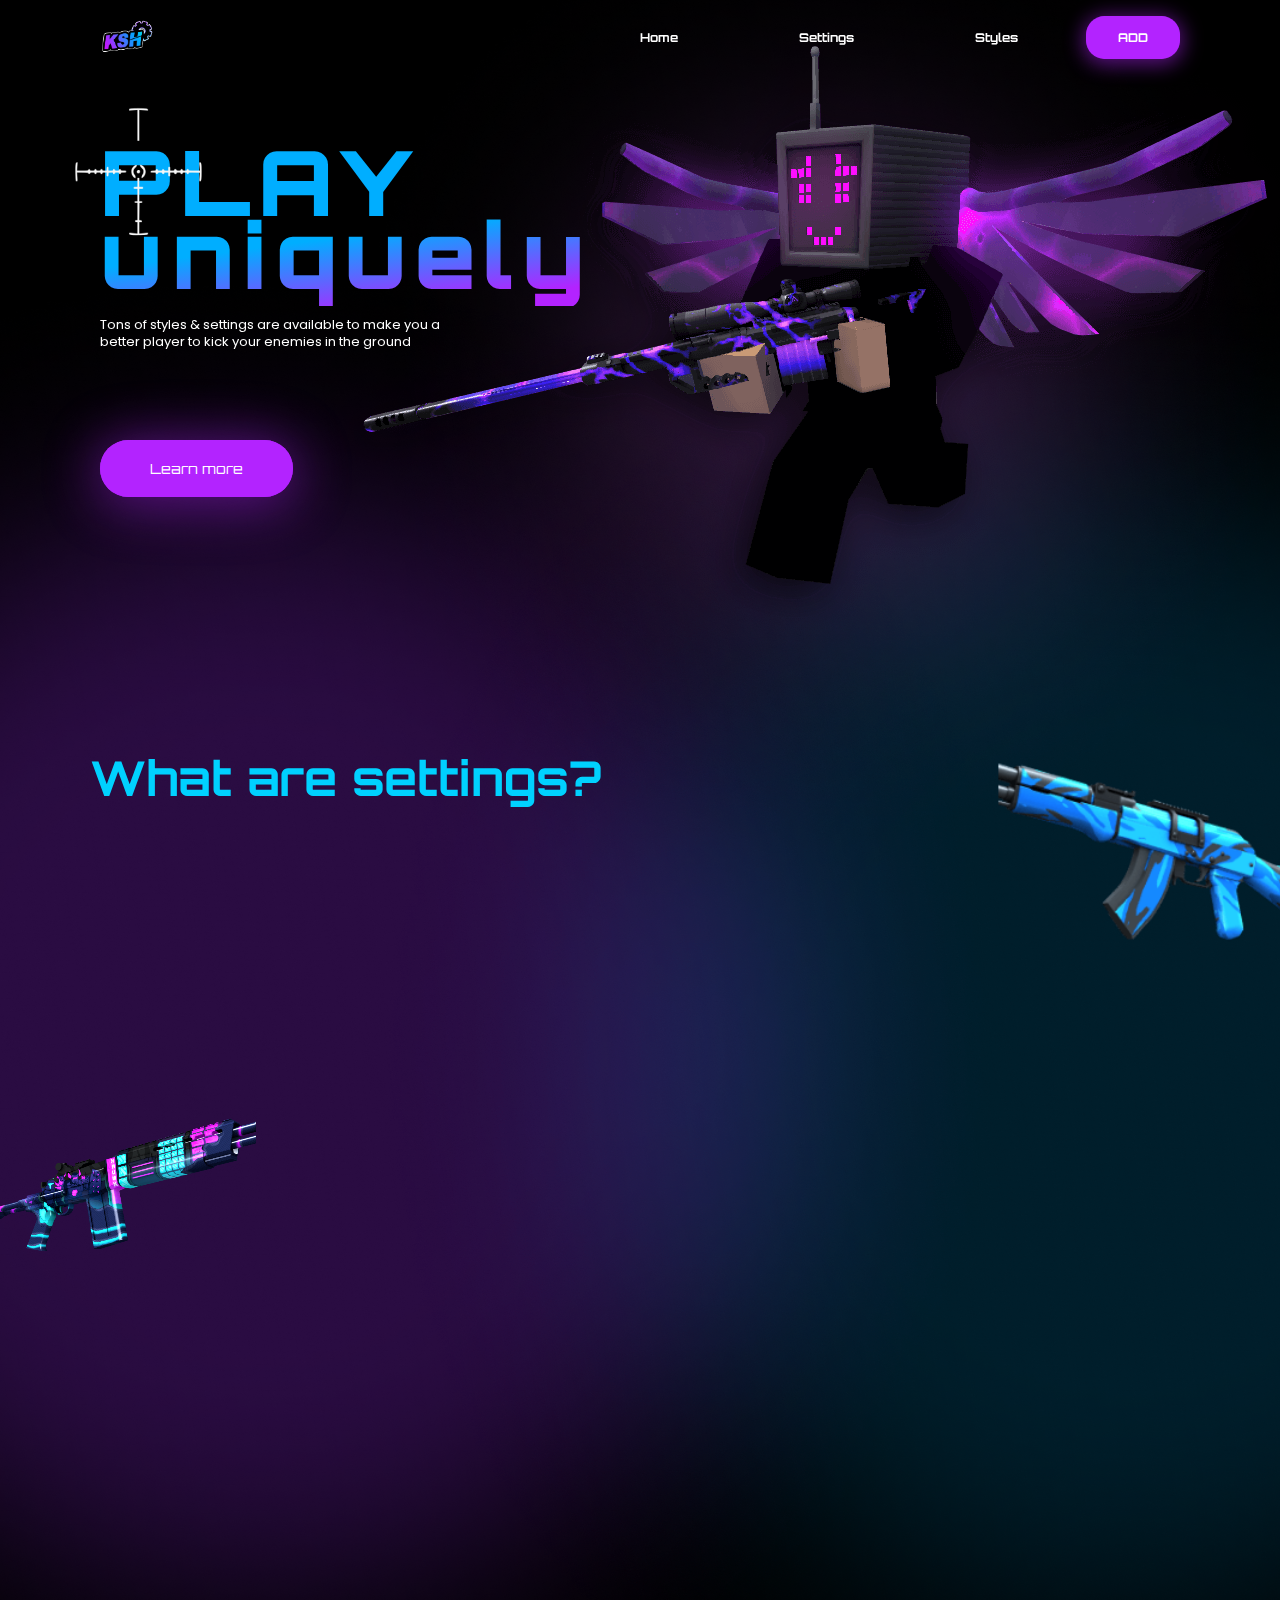
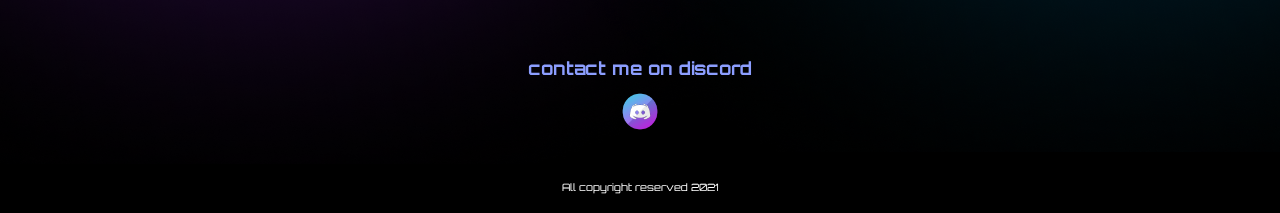
<file: index.html>
<html lang="en">

<head>
    <meta charset="UTF-8">
    <meta name="viewport" content="width=device-width, initial-scale=1.0">
    <link rel="preconnect" href="https://fonts.gstatic.com">
    <link href="https://fonts.googleapis.com/css2?family=Orbitron:wght@700;900&display=swap" rel="stylesheet">
    <link rel="preconnect" href="https://fonts.gstatic.com">
    <link href="https://fonts.googleapis.com/css2?family=Orbitron:wght@700;900&family=Poppins:wght@500;600&display=swap"
        rel="stylesheet">
    <link rel="preconnect" href="https://fonts.gstatic.com">
    <link href="https://fonts.googleapis.com/css2?family=Poppins&display=swap" rel="stylesheet">
    <link href="https://unpkg.com/aos@2.3.1/dist/aos.css" rel="stylesheet">
    <link rel="stylesheet" href="css/main.css">
    <title>Document</title>
</head>

<body>

    <header class="header">
        <div class="header__logo"><img src="img/ksh_logo.png" alt=""></div>

        <div class="header__nav">

            <ul class="header__nav--ul">
                <li class="header__nav--items"><a href="/index.html">Home</a></li>
                <li class="header__nav--items"><a href="/settings.html">Settings</a></li>
                <li class="header__nav--items"><a href="/styles.html">Styles</a></li>
            </ul>

            <a href="#" class="btn header__btn--add">ADD</a>
        </div>

    </header>

    <div class="main">
        <div class="landing-page">
            <div data-aos="fade-left"class="cross"><img src="img/cross.png" alt=""></div>
            <h1 data-aos="fade-right" class="slogan">
                PLAY <br> uniquely
            </h1>

            <p data-aos="fade-right" class="slogan--text">
                Tons of styles & settings are available to make you a better player to
                kick your enemies in the ground
            </p>

            <a data-aos="fade-right" href="#" class="btn btn--learnmore">Learn more</a>



            <div data-aos="fade-right" class="krunker-caracter">
                <img src="img/krunker-render2.png" alt="">
            </div>

            <div class="krunker-eclipse">
                <img src="img/Ellipse 1.png" alt="">
            </div>




        </div>


        <section class="home__section">
            <div data-aos="fade-right" class="e8">
                <img src="img/Ellipse 8.png" alt="">
            </div>

            <div data-aos="fade-right" class="e9">
                <img src="img/Ellipse 9.png" alt="">
            </div>

            <div class="description">
                <div class="description__settings">
                    <div class="settings__img1"><img src="img/454f0c4dedea865ec81c61c07a249557.png" alt=""></div>

                    <h1 data-aos="fade-right">What are settings?</h1>
                    <p data-aos="fade-right">les versions sont sous forme de fichier css qui vont te permettre de jouer le jeux sous un angle
                        different!, autrement dit, des decorations du jeux seront disponibles et vous pouvez choisir
                        n’importe laquelle.
                        Vous pourrez aussi soumettre votre propre CSS afin
                        d’elargir cette communauté et proposer des decorations inedites et hots du commun, click here to
                        add settings</p>
                </div>


                <div class="description__styles">

                    <div class="styles__img1"><img src="img/Weapon_8_m0_50.png" alt=""></div>

                    <h1 data-aos="fade-left">What are styles?</h1>
                    <p data-aos="fade-left">les versions sont sous forme de fichier css qui vont te permettre de jouer le jeux sous un angle
                        different!, autrement dit, des decorations du jeux seront disponibles et vous pouvez choisir
                        n’importe laquelle.
                        Vous pourrez aussi soumettre votre propre CSS afin
                        d’elargir cette communauté et proposer des decorations inedites et hots du commun, click here to
                        add settings</p>



                </div>
            </div>



        </section>
    </div>

    <footer class="footer">
        <h1>contact me on discord </h1>
        <div class="discord"><img src="img/Discord.png" alt=""></div>
        <p>All copyright reserved 2021</p>
    </footer>

    <script src="https://unpkg.com/aos@2.3.1/dist/aos.js"></script>
    <script>
        AOS.init();
      </script>

</body>

</html>
</file>
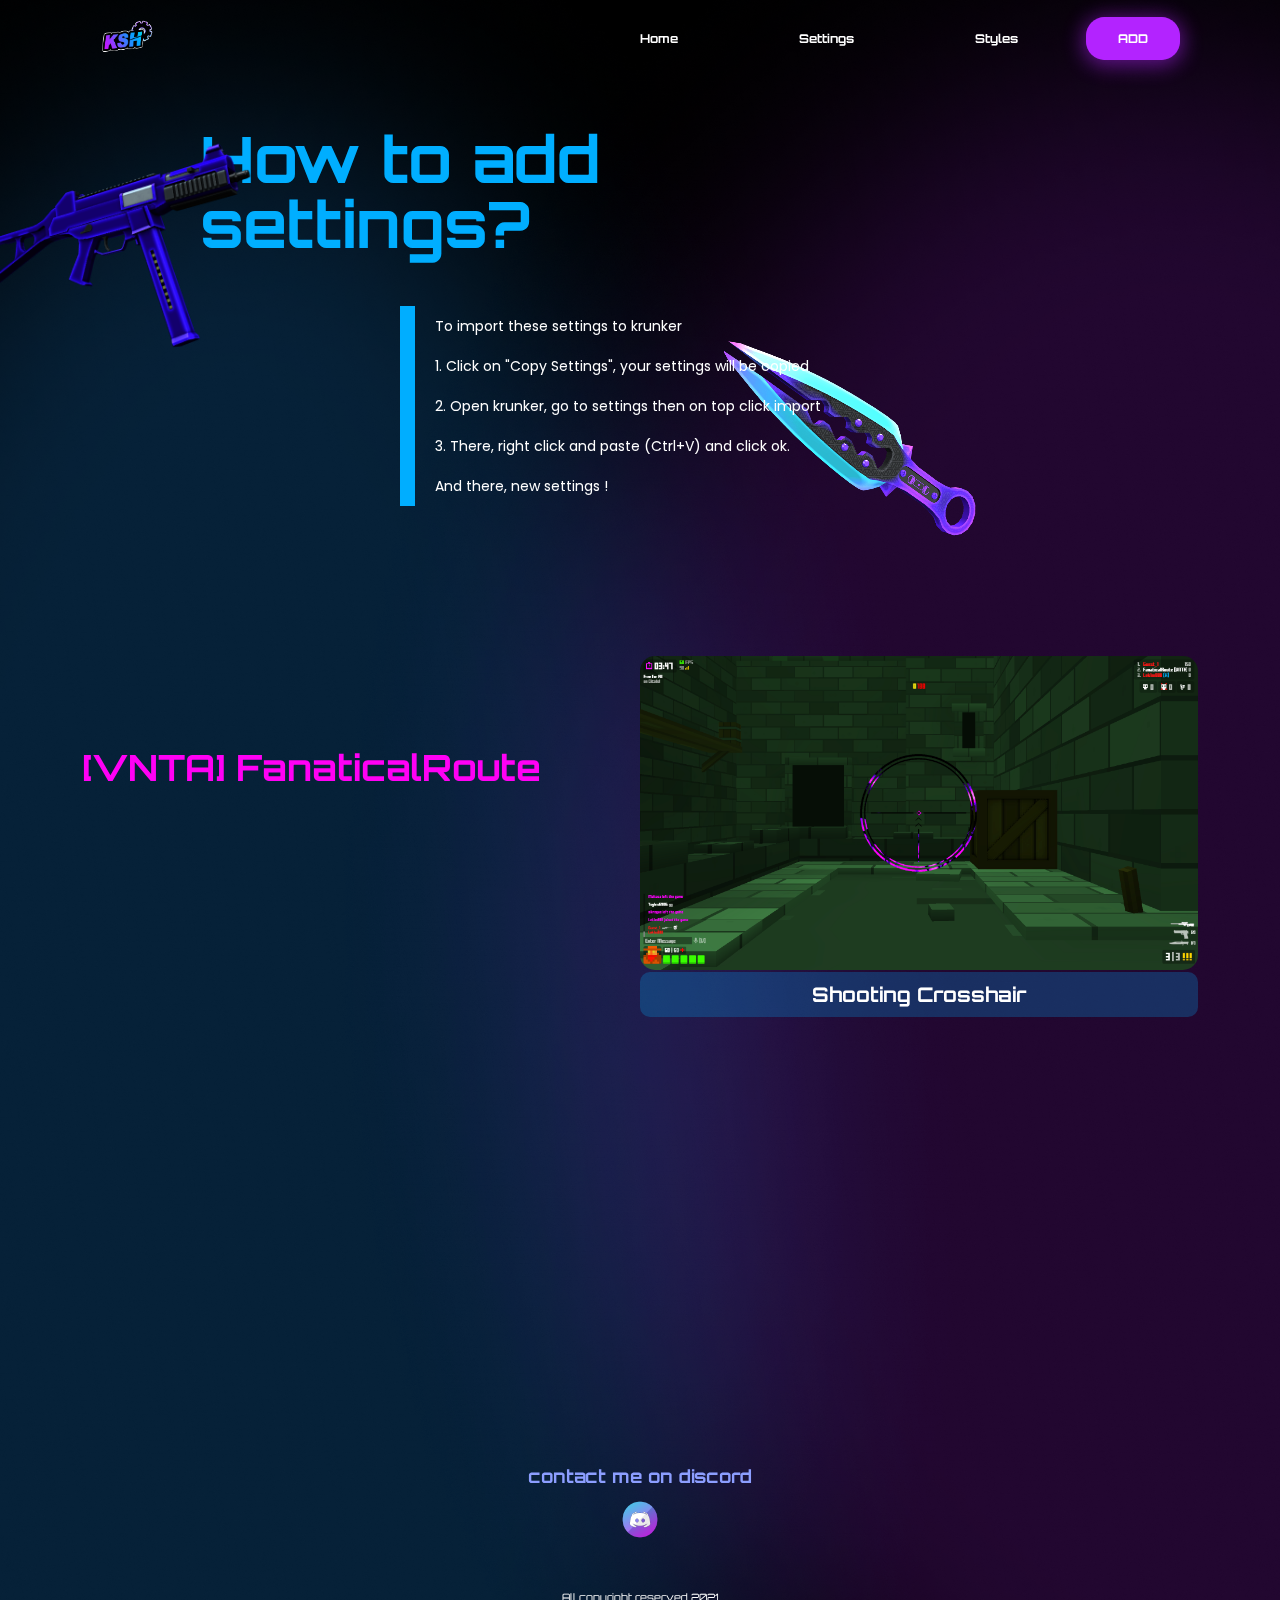
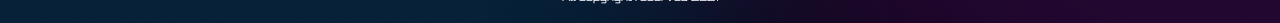
<file: settings.html>
<!DOCTYPE html>
<html lang="en">

<head>
    <meta charset="UTF-8">
    <meta name="viewport" content="width=device-width, initial-scale=1.0">
    <link rel="preconnect" href="https://fonts.gstatic.com">
    <link href="https://fonts.googleapis.com/css2?family=Orbitron:wght@700;900&display=swap" rel="stylesheet">
    <link rel="preconnect" href="https://fonts.gstatic.com">
    <link href="https://fonts.googleapis.com/css2?family=Orbitron:wght@700;900&family=Poppins:wght@500;600&display=swap"
        rel="stylesheet">
    <link rel="preconnect" href="https://fonts.gstatic.com">
    <link href="https://fonts.googleapis.com/css2?family=Poppins&display=swap" rel="stylesheet">
    <link href="https://unpkg.com/aos@2.3.1/dist/aos.css" rel="stylesheet">
    <link rel="stylesheet" href="css/main.css">
    <title>Document</title>
</head>

<body>
    <div class="eclipse-blue"><img src="img/Ellipse blue.png" alt=""></div>
    <div class="eclipse-rose"><img src="img/Ellipse pink.png" alt=""></div>

    <header class="header">
        <div class="header__logo"><img src="img/ksh_logo.png" alt=""></div>

        <div class="header__nav">

            <ul class="header__nav--ul">
                <li class="header__nav--items"><a href="/index.html">Home</a></li>
                <li class="header__nav--items"><a href="/settings.html">Settings</a></li>
                <li class="header__nav--items"><a href="/styles.html">Styles</a></li>
            </ul>

            <a href="#" class="btn header__btn--add">ADD</a>
        </div>

    </header>

    <div class="settings">
        <div class="blue-weapon"><img src="img/blue weapon.png" alt=""></div>
        <div class="knife"><img src="img/knife.png" alt=""></div>
        <h1 class="settings--heading">How to add <br> settings?</h1>

        
        <p data-aos="fade-right" class="settings--steps">

            To import these settings to krunker <br>
            
            1. Click on "Copy Settings", your settings will be copied <br>
            
            2. Open krunker, go to settings then on top click import <br>
            
            3. There, right click and paste (Ctrl+V) and click ok. <br>
            
            And there, new settings !</p>
        
        
    </div>

    <div class="settings--list">

        <div class="settings__product">
            <div class="settings__product--description">
                <h1 data-aos="fade-right" class="settings__product--name">[VNTA] FanaticalRoute</h1>
                <p data-aos="fade-right" class="settings__product--text">
                    This are the settings from the developper of this website, 
                    this can enhance your skill for pubstomping and insane trickshots. </p>

                    <a data-aos="fade-right" href="#" class=" btn settings__product--btn">DOWNLOAD</a>
            </div>

            <div class="settings__product--image">
                <div data-aos="flip-left" class="settings__product--image1"><img src="img/Screenshot Scope.png" alt=""></div>
                <h2 class="settings__product--image--name">Shooting Crosshair</h2>

            
            </div>
        </div>




    </div>
    <footer class="footer">
        <h1>contact me on discord </h1>
        <div class="discord"><img src="img/Discord.png" alt=""></div>
        <p>All copyright reserved 2021</p>
    </footer>

    <script src="https://unpkg.com/aos@2.3.1/dist/aos.js"></script>
    <script>
        AOS.init();
      </script>

</body>

</html>
</file>
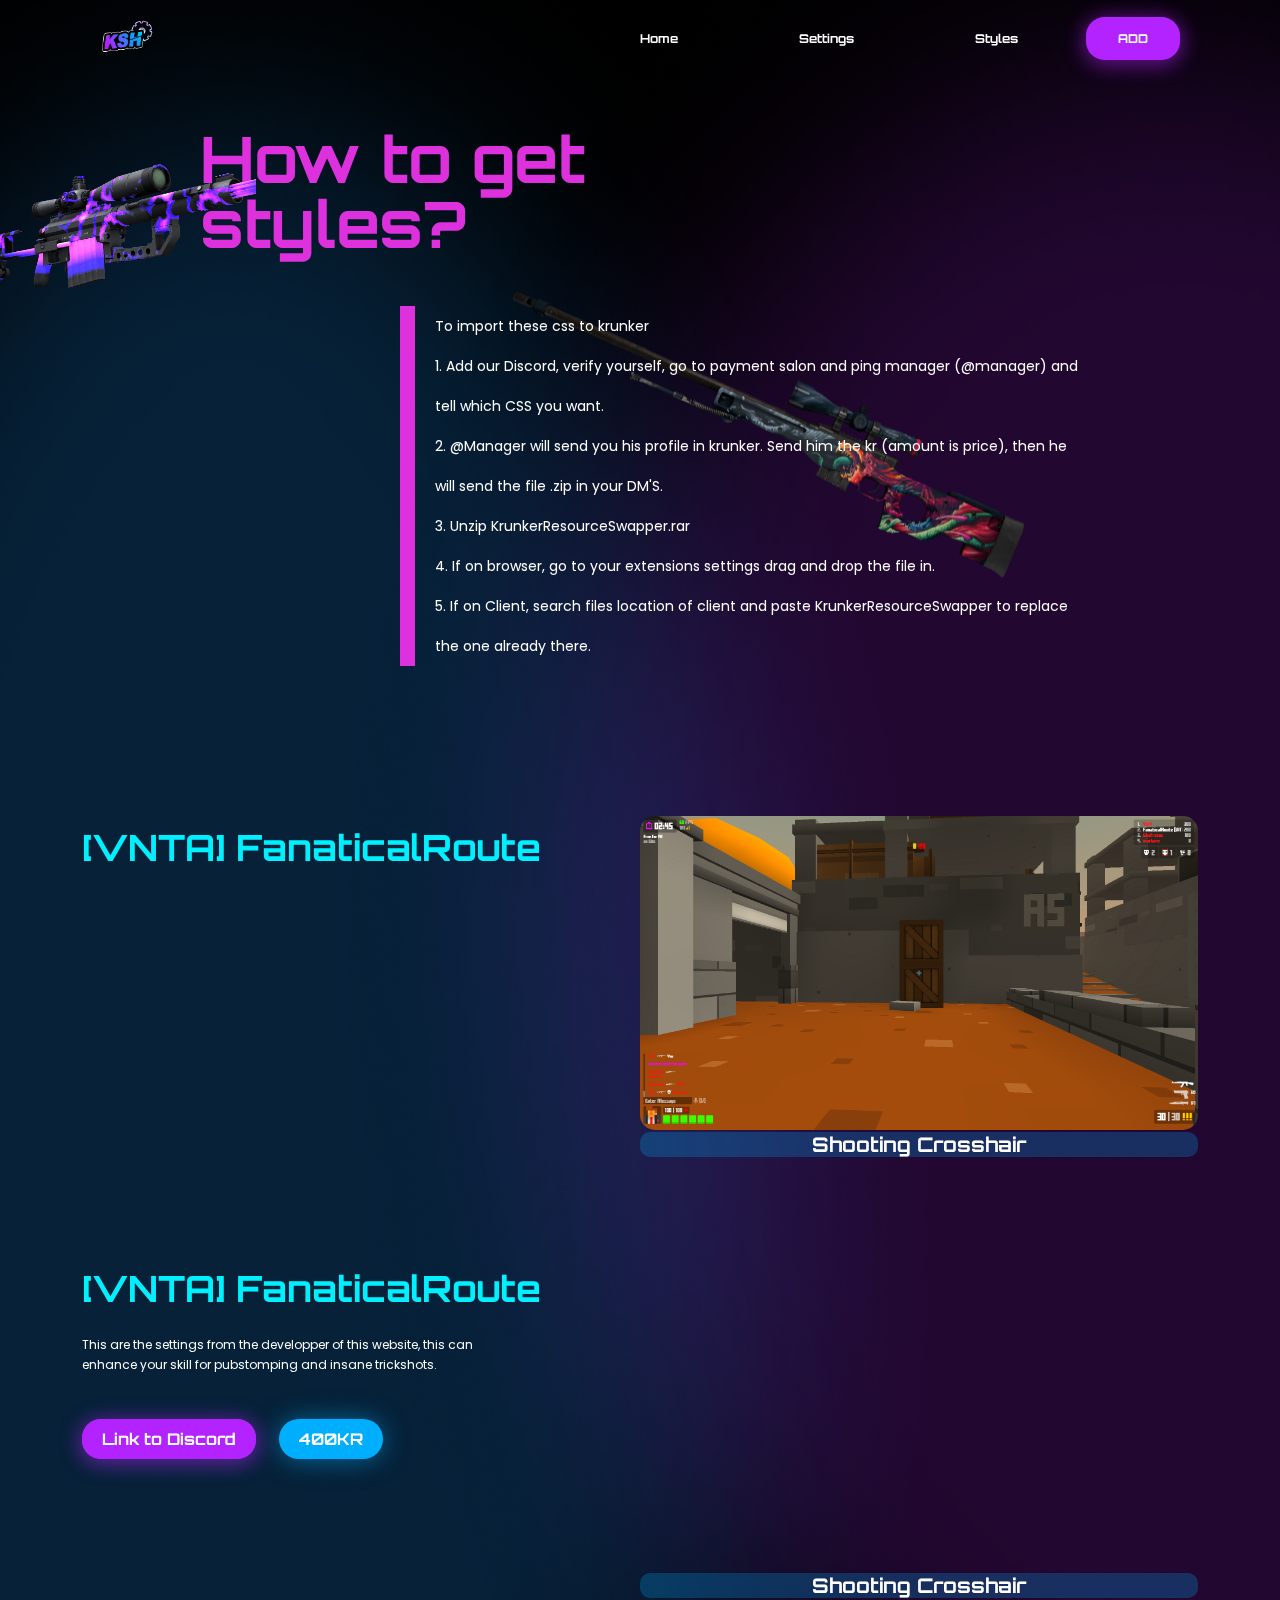
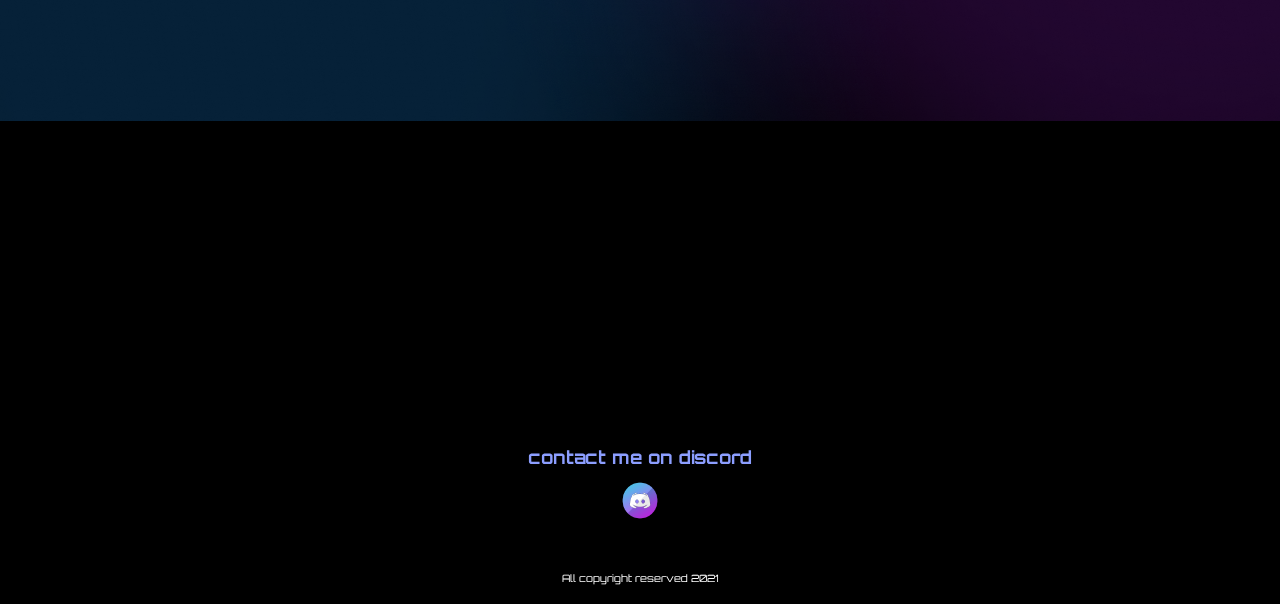
<file: styles.html>
<!DOCTYPE html>
<html lang="en">

<head>
    <meta charset="UTF-8">
    <meta name="viewport" content="width=device-width, initial-scale=1.0">
    <link rel="preconnect" href="https://fonts.gstatic.com">
    <link href="https://fonts.googleapis.com/css2?family=Orbitron:wght@700;900&display=swap" rel="stylesheet">
    <link rel="preconnect" href="https://fonts.gstatic.com">
    <link href="https://fonts.googleapis.com/css2?family=Orbitron:wght@700;900&family=Poppins:wght@500;600&display=swap"
        rel="stylesheet">
    <link rel="preconnect" href="https://fonts.gstatic.com">
    <link href="https://fonts.googleapis.com/css2?family=Poppins&display=swap" rel="stylesheet">
    <link href="https://unpkg.com/aos@2.3.1/dist/aos.css" rel="stylesheet">
    <link rel="stylesheet" href="css/main.css">
    <title>Document</title>
</head>

<body>

    <div class="eclipse-blue"><img src="img/Ellipse blue.png" alt=""></div>
    <div class="eclipse-rose"><img src="img/Ellipse pink.png" alt=""></div>

    <header class="header">
        <div class="header__logo"><img src="img/ksh_logo.png" alt=""></div>

        <div class="header__nav">

            <ul class="header__nav--ul">
                <li class="header__nav--items"><a href="/index.html">Home</a></li>
                <li class="header__nav--items"><a href="/settings.html">Settings</a></li>
                <li class="header__nav--items"><a href="/styles.html">Styles</a></li>
            </ul>

            <a href="#" class="btn header__btn--add">ADD</a>
        </div>

    </header>

    <div class="styles">
        <div class="pink-weapon"><img src="img/Sniper_intervention_preview.png" alt=""></div>
        <div class="multicolor-weapon"><img src="img/6888185_preview.png" alt=""></div>
        <h1 class="styles--heading">How to get <br> styles?</h1>


        <p class="styles--steps">



            To import these css to krunker <br>

            1. Add our Discord, verify yourself, go to payment salon and ping manager (@manager) and tell which CSS you
            want. <br>

            2. @Manager will send you his profile in krunker. Send him the kr (amount is price), then he will send the
            file .zip in your DM'S. <br>

            3. Unzip KrunkerResourceSwapper.rar <br>

            4. If on browser, go to your extensions settings drag and drop the file in. <br>

            5. If on Client, search files location of client and paste KrunkerResourceSwapper to replace the one already
            there.</p>


    </div>

    <div class="styles--list">

        <div class="styles__product">
            <div class="styles__product--description">
                <h1 data-aos="fade-left" class="styles__product--name">[VNTA] FanaticalRoute</h1>
                <p data-aos="fade-left" class="styles__product--text">
                    This are the settings from the developper of this website,
                    this can enhance your skill for pubstomping and insane trickshots. </p>

                <a data-aos="fade-left" href="#" class=" btn styles__product--btn">Link to Discord</a>
                <a data-aos="fade-left" href="#" class=" btn  btn1">400KR</a>
            </div>

            <div class="styles__product--image">
                <div data-aos="flip-left" class="styles__product--image1"><img src="img/Screenshot crosshair.png" alt=""></div>
                <h2 class="styles__product--image--name">Shooting Crosshair</h2>


            </div>
        </div>
        <div class="styles__product">
            <div class="styles__product--description">
                <h1 class="styles__product--name">[VNTA] FanaticalRoute</h1>
                <p class="styles__product--text">
                    This are the settings from the developper of this website,
                    this can enhance your skill for pubstomping and insane trickshots. </p>

                <a href="#" class=" btn styles__product--btn">Link to Discord</a>
                <a href="#" class=" btn  btn1">400KR</a>
            </div>

            <div class="styles__product--image">
                <div data-aos="flip-left" class="styles__product--image1"><img src="img/Screenshot crosshair.png" alt=""></div>
                <h2 class="styles__product--image--name">Shooting Crosshair</h2>


            </div>
        </div>




    </div>
    <footer class="footer">
        <h1>contact me on discord </h1>
        <div class="discord"><img src="img/Discord.png" alt=""></div>
        <p>All copyright reserved 2021</p>
    </footer>

    <script src="https://unpkg.com/aos@2.3.1/dist/aos.js"></script>
    <script>
        AOS.init();
      </script>

</body>

</html>
</file>
<file: css/main.css>
* {
  box-sizing: border-box;
  padding: 0;
  margin: 0;
  -webkit-font-smoothing: antialiased;
  -moz-osx-font-smoothing: grayscale;
}

html, body {
  height: 100%;
}

html {
  font-size: 10px;
}

body {
  background-color: black;
  color: white;
  overflow-x: hidden;
}

.header {
  padding: 1rem 10rem;
  font-size: 1.2rem;
  display: flex;
  justify-content: space-between;
  align-items: center;
  width: 100%;
  font-family: 'Orbitron', sans-serif;
  color: white;
  font-weight: 700;
}

.header__logo {
  width: 5%;
}

.header__logo img {
  width: 100%;
}

.header__nav {
  display: flex;
  width: 50%;
  justify-content: space-between;
}

.header__nav--ul {
  width: 70%;
  display: flex;
  list-style: none;
  justify-content: space-between;
  align-items: center;
}

.header__nav--ul a {
  text-decoration: none;
  color: white;
}

.header .header__btn--add {
  padding: 1.4rem 3.2rem;
  background: #b323ff;
  box-shadow: 0px 3px 20px 3px rgba(179, 35, 255, 0.49);
  border-radius: 1.85rem;
  position: relative;
}

.header .header__btn--add::after {
  border-radius: 18.6rem;
  position: absolute;
  content: "";
  color: white;
  width: 100%;
  height: 100%;
  display: inline-block;
  top: 0;
  left: 0;
  background-color: #b323ff;
  z-index: -1;
  transition: all .3s;
}

.header .header__btn--add:hover::after {
  transform: scale(1.5);
  opacity: 0%;
}

.btn {
  display: inline-block;
  text-decoration: none;
  color: white;
  background-color: #b323ff;
}

.footer {
  margin-top: 35rem;
  width: 100%;
}

.footer h1 {
  font-family: 'Orbitron', sans-serif;
  font-size: 18px;
  line-height: 101.9%;
  color: #8C9EFF;
  letter-spacing: -0.005em;
  text-align: center;
  margin-bottom: 1.5rem;
}

.footer .discord {
  margin: 0 auto;
  width: 3%;
}

.footer .discord img {
  width: 100%;
}

.footer p {
  font-size: 1rem;
  font-family: 'Orbitron', sans-serif;
  margin-top: 5rem;
  text-align: center;
  padding-bottom: 2rem;
  font-weight: 400;
}

.main {
  margin-top: 7.2rem;
}

.main .landing-page {
  width: 100%;
  padding-left: 10rem;
  position: relative;
}

.main .landing-page .cross {
  position: absolute;
  top: -4rem;
  left: 7.5rem;
  z-index: 5;
}

.main .landing-page .slogan {
  font-size: 9rem;
  font-family: 'Orbitron', sans-serif;
  line-height: 81.4%;
  background: -webkit-linear-gradient(97.42deg, #B323FF 35.19%, #00AEFF 60.95%);
  -webkit-background-clip: text;
  -webkit-text-fill-color: transparent;
  height: 160px;
  letter-spacing: 0.095em;
  font-weight: 900;
}

.main .landing-page .slogan--text {
  font-family: 'Poppins', sans-serif;
  font-size: 1.3rem;
  line-height: 131.9%;
  font-weight: 400;
  margin-top: 1rem;
  width: 30%;
  margin-bottom: 9rem;
}

.main .landing-page .btn--learnmore {
  position: relative;
  padding: 20px 50px;
  border-radius: 18.6rem;
  font-family: 'Orbitron', sans-serif;
  font-size: 14px;
  box-shadow: 0px 4px 54px 5px rgba(179, 35, 255, 0.46);
}

.main .landing-page .btn--learnmore::after {
  border-radius: 18.6rem;
  position: absolute;
  content: "";
  color: white;
  width: 100%;
  height: 100%;
  display: inline-block;
  top: 0;
  left: 0;
  background-color: #b323ff;
  z-index: -1;
  transition: all .3s;
}

.main .landing-page .btn--learnmore:hover::after {
  transform: scale(1.5);
  opacity: 0%;
}

.main .landing-page .krunker-caracter {
  position: absolute;
  position: absolute;
  z-index: -1;
  transform: translateY(-5rem) translateX(6rem) matrix(-1, 0, 0, 1, 0, 0);
  right: 2rem;
  top: -10rem;
}

.main .landing-page .krunker-eclipse {
  position: absolute;
  z-index: -2;
  transform: translateY(-15rem) translateX(6rem);
  right: 0;
  top: -10rem;
}

.main .home__section {
  position: relative;
}

.main .home__section .e8 {
  top: -500px;
  position: absolute;
  left: 0;
  z-index: -2;
  height: 1094px;
}

.main .home__section .e9 {
  top: -500px;
  position: absolute;
  right: 0;
  z-index: -2;
  height: 500px;
}

.main .description {
  margin-top: 25rem;
  padding: 0 9rem;
  width: 100%;
  position: relative;
}

.main .description .settings__img1 {
  position: absolute;
  right: 0;
  transform: scale(1.2);
}

.main .description .styles__img1 {
  position: absolute;
  left: 0;
  transform: scale(1.4);
  transform: matrix(-1, 0, 0, 1, 0, 0);
}

.main .description__settings h1 {
  font-size: 4.8rem;
  font-family: 'Orbitron', sans-serif;
  margin-bottom: 6rem;
  color: #00d1ff;
  font-weight: 700;
}

.main .description__settings p {
  font-size: 1.2em;
  font-family: 'Poppins', sans-serif;
  width: 50%;
  margin: 0 auto;
  margin-bottom: 10rem;
  padding: 1rem 0;
  padding-left: 4rem;
  border-left: 15px solid #00d1ff;
}

.main .description__styles h1 {
  font-size: 4.8rem;
  font-family: 'Orbitron', sans-serif;
  text-align: right;
  margin-bottom: 6rem;
  color: #ED7BFF;
}

.main .description__styles p {
  font-size: 1.2em;
  font-family: 'Poppins', sans-serif;
  width: 50%;
  margin: 0 auto;
  margin-bottom: 14rem;
  padding: 1rem 0;
  padding-right: 4rem;
  border-right: 15px solid #ED7BFF;
}

.settings {
  position: relative;
  margin-top: 5rem;
  width: 100%;
  padding: 0 20rem;
  margin-bottom: 15rem;
}

.settings .blue-weapon {
  position: absolute;
  left: 0;
  transform: matrix(-1, 0, 0, 1, 0, 0);
}

.settings .knife {
  position: absolute;
  right: 30rem;
  top: 20rem;
  z-index: -1;
}

.settings--heading {
  font-family: Orbitron;
  font-style: normal;
  font-weight: bold;
  font-size: 64px;
  line-height: 101.9%;
  /* or 65px */
  letter-spacing: -0.005em;
  color: #00AEFF;
}

.settings--steps {
  margin-top: 5rem;
  font-family: Poppins;
  font-style: normal;
  font-size: 14px;
  line-height: 4rem;
  padding-left: 2rem;
  border-left: 1.5rem solid #00AEFF;
  margin-left: 20rem;
  color: #FFFFFF;
}

.settings--list {
  width: 100%;
  display: flex;
  flex-direction: column;
  justify-content: center;
}

.settings--list .settings__product {
  margin-bottom: 10rem;
  width: 100%;
  padding: 0 8.2rem;
  display: flex;
  justify-content: center;
  align-items: center;
}

.settings--list .settings__product--description {
  width: 50%;
}

.settings--list .settings__product--name {
  font-family: Orbitron;
  font-style: normal;
  font-weight: bold;
  font-size: 36px;
  line-height: 175.4%;
  /* or 63px */
  color: #FF00F5;
}

.settings--list .settings__product--text {
  margin-top: 1.5rem;
  font-family: Poppins;
  font-style: normal;
  font-weight: 400;
  font-size: 1.2rem;
  line-height: 163.9%;
  width: 80%;
  /* or 26px */
  color: #FFFFFF;
}

.settings--list .settings__product--btn {
  background: #B323FF;
  box-shadow: 0px 3px 20px 3px rgba(179, 35, 255, 0.49);
  border-radius: 18.5px;
  padding: 1rem 2rem;
  font-family: Orbitron;
  font-style: normal;
  font-weight: bold;
  font-size: 16px;
  margin-top: 4.5rem;
  position: relative;
}

.settings--list .settings__product--btn::after {
  border-radius: 18.6rem;
  position: absolute;
  content: "";
  color: white;
  width: 100%;
  height: 100%;
  display: inline-block;
  top: 0;
  left: 0;
  background-color: #b323ff;
  z-index: -1;
  transition: all .3s;
}

.settings--list .settings__product--btn:hover::after {
  transform: scale(1.5);
  opacity: 0%;
}

.settings--list .settings__product--image {
  width: 50%;
}

.settings--list .settings__product--image img {
  width: 100%;
  height: 100%;
  border-radius: 15px;
}

.settings--list .settings__product--image--name {
  padding: 1rem;
  width: 100%;
  font-family: Orbitron;
  font-style: normal;
  font-weight: bold;
  font-size: 20px;
  background: rgba(0, 174, 255, 0.24);
  border-radius: 10px;
  text-align: center;
}

.eclipse-blue {
  position: fixed;
  z-index: -10;
  left: 0;
  top: 0;
}

.eclipse-rose {
  position: fixed;
  z-index: -10;
  right: 0;
}

.styles {
  position: relative;
  margin-top: 5rem;
  width: 100%;
  padding: 0 20rem;
  margin-bottom: 15rem;
}

.styles .pink-weapon {
  position: absolute;
  left: 0;
  transform: matrix(-1, 0, 0, 1, 0, 0);
}

.styles .multicolor-weapon {
  position: absolute;
  right: 0rem;
  top: -20rem;
  z-index: -1;
  transform: scale(0.5);
}

.styles--heading {
  font-family: Orbitron;
  font-style: normal;
  font-weight: bold;
  font-size: 64px;
  line-height: 101.9%;
  /* or 65px */
  letter-spacing: -0.005em;
  color: #DC31DC;
}

.styles--steps {
  margin-top: 5rem;
  font-family: Poppins;
  font-style: normal;
  font-size: 14px;
  line-height: 4rem;
  padding-left: 2rem;
  border-left: 1.5rem solid #DC31DC;
  margin-left: 20rem;
  color: #FFFFFF;
}

.styles--list {
  width: 100%;
  display: flex;
  flex-direction: column;
  justify-content: center;
}

.styles--list .styles__product {
  margin-bottom: 10rem;
  width: 100%;
  padding: 0 8.2rem;
  display: flex;
  justify-content: center;
}

.styles--list .styles__product--description {
  width: 50%;
}

.styles--list .styles__product .btn1 {
  border-radius: 18.5px;
  padding: 1rem 2rem;
  font-family: Orbitron;
  font-style: normal;
  font-weight: bold;
  font-size: 16px;
  background: #00AEFF;
  box-shadow: 0px 1px 27px -1px rgba(0, 174, 255, 0.55);
  border-radius: 208px;
  margin-left: 2rem;
}

.styles--list .styles__product--name {
  font-family: Orbitron;
  font-style: normal;
  font-weight: bold;
  font-size: 36px;
  line-height: 175.4%;
  /* or 63px */
  color: #00F0FF;
}

.styles--list .styles__product--text {
  margin-top: 1.5rem;
  font-family: Poppins;
  font-style: normal;
  font-weight: 400;
  font-size: 1.2rem;
  line-height: 163.9%;
  width: 80%;
  /* or 26px */
  color: #FFFFFF;
}

.styles--list .styles__product--btn {
  background: #B323FF;
  box-shadow: 0px 3px 20px 3px rgba(179, 35, 255, 0.49);
  border-radius: 18.5px;
  padding: 1rem 2rem;
  font-family: Orbitron;
  font-style: normal;
  font-weight: bold;
  font-size: 16px;
  margin-top: 4.5rem;
  position: relative;
}

.styles--list .styles__product--btn::after {
  border-radius: 18.6rem;
  position: absolute;
  content: "";
  color: white;
  width: 100%;
  height: 100%;
  display: inline-block;
  top: 0;
  left: 0;
  background-color: #b323ff;
  z-index: -1;
  transition: all .3s;
}

.styles--list .styles__product--btn:hover::after {
  transform: scale(1.5);
  opacity: 0%;
}

.styles--list .styles__product--image {
  width: 50%;
}

.styles--list .styles__product--image img {
  width: 100%;
  height: 100%;
  border-radius: 15px;
}

.styles--list .styles__product--image--name {
  width: 100%;
  font-family: Orbitron;
  font-style: normal;
  font-weight: bold;
  font-size: 20px;
  background: rgba(0, 174, 255, 0.24);
  border-radius: 10px;
  text-align: center;
}

.eclipse-blue {
  position: fixed;
  z-index: -10;
  left: 0;
  top: 0;
}

.eclipse-rose {
  position: fixed;
  z-index: -10;
  right: 0;
}

* {
  -webkit-font-smoothing: none;
  -webkit-font-smoothing: antialiased;
  -webkit-font-smoothing: subpixel-antialiased;
}
</file>
